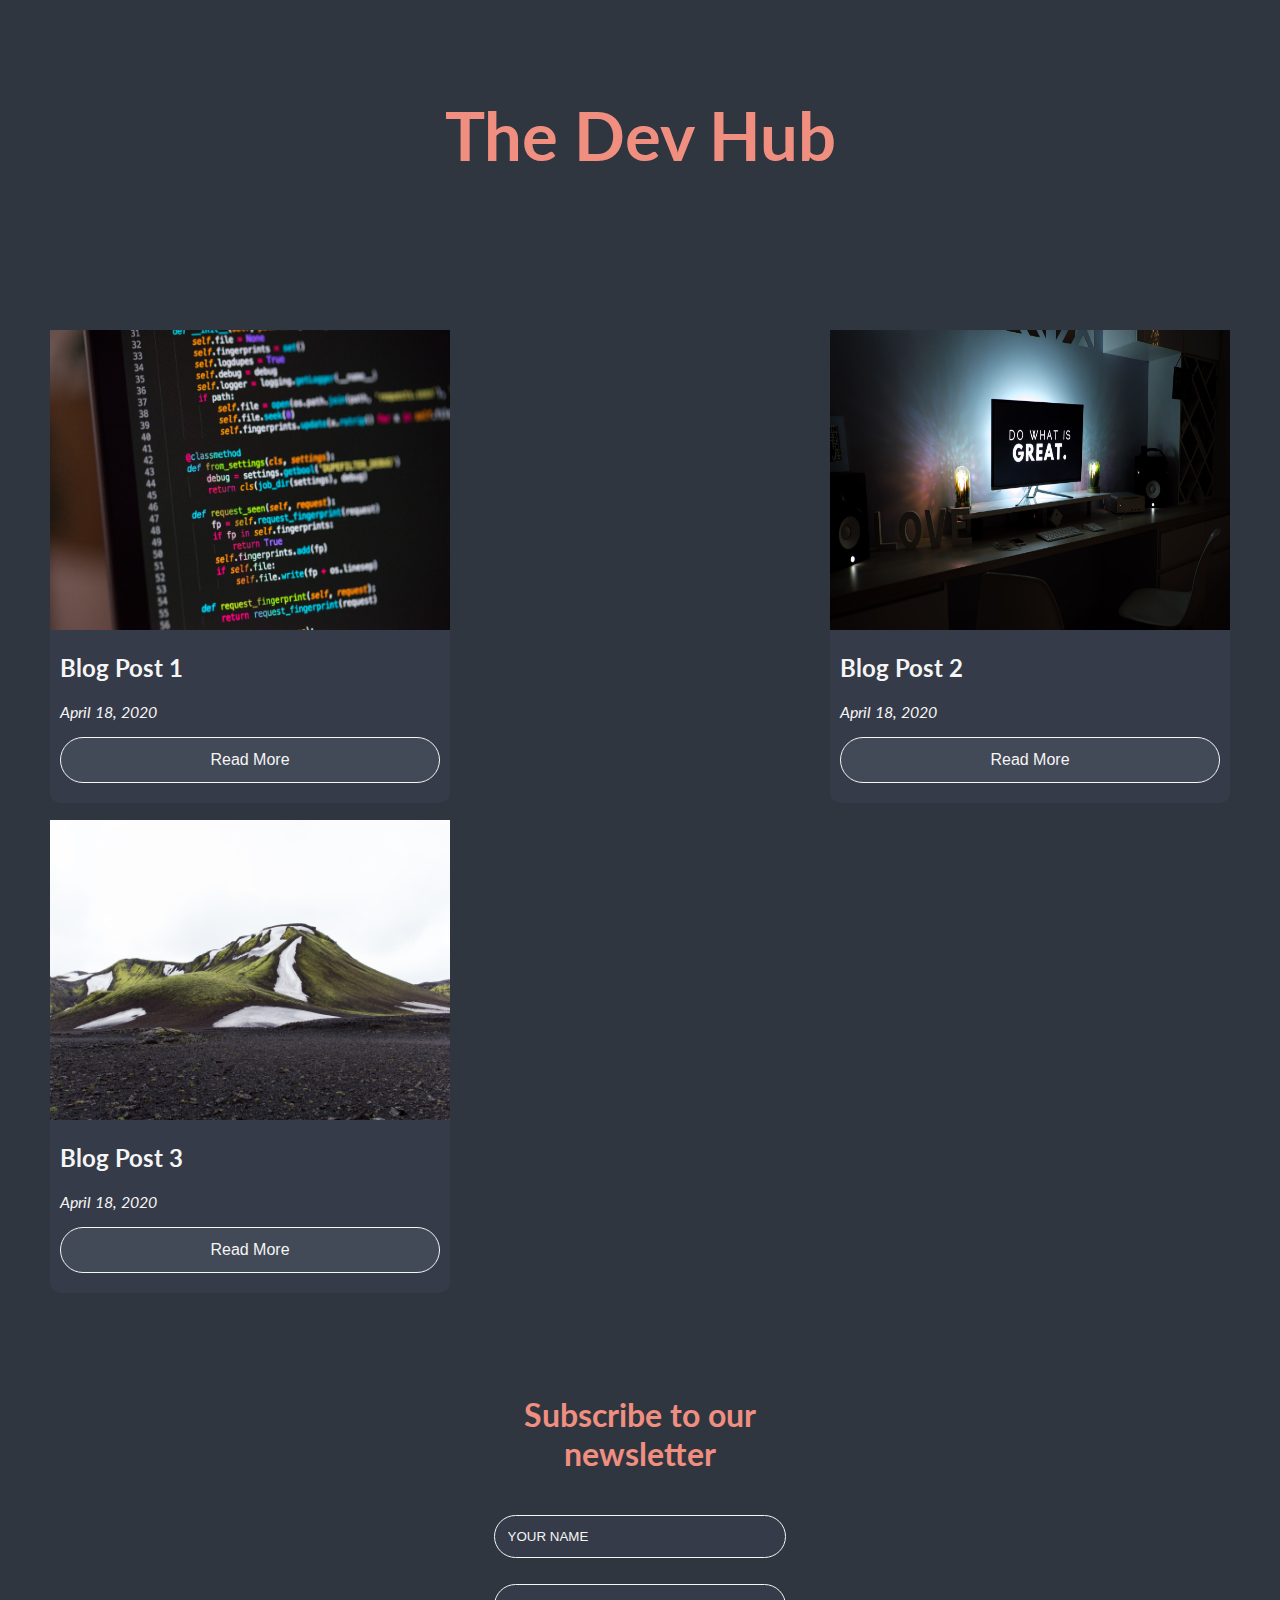
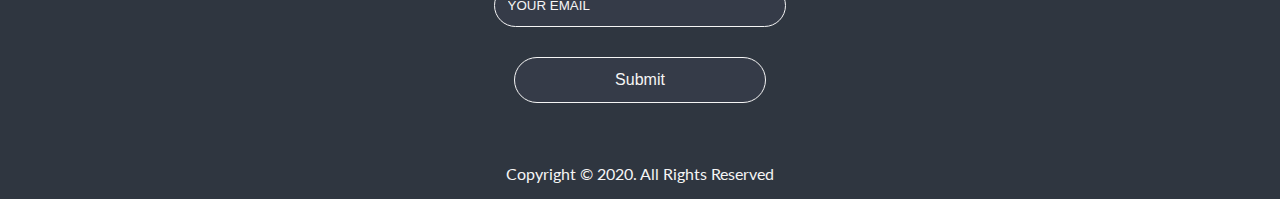
<file: index.html>
<!DOCTYPE html>
<html lang="en">
   <head>
      <meta charset="UTF-8">
      <meta name="viewport" content="width=device-width, initial-scale=1.0">
      <link rel="stylesheet" href="./css/main.css">
      <title>Custom Blog Website</title>
   </head>
   <body>
      <div class="blog-header">
         <h1>The Dev Hub</h1>
      </div>
      <div class="blog-post-section">
         <div class="blog-post">
            <div class="blog-post-description">
               <img src="./images/chris-ried-ieic5Tq8YMk-unsplash.jpg" alt="An example of code" class="blog-description-img">
               <div class="blog-description-date">
                  <h2 class="blog-title">Blog Post 1</h2>
                  <p class="blog-date"><i>April 18, 2020</i></p>
                  <a href="./blog-post.html"><button>Read More</button></a>
               </div>
            </div>
         </div>
         <div class="blog-post">
            <div class="blog-post-description">
               <img src="./images/martin-shreder-5Xwaj9gaR0g-unsplash.jpg" alt="A computer on desk" class="blog-description-img">
               <div class="blog-description-date">
                  <h2 class="blog-title">Blog Post 2</h2>
                  <p class="blog-date"><i>April 18, 2020</i></p>
                  <a href="./blog-post-2.html"><button>Read More</button></a>
               </div>
            </div>
         </div>
         <div class="blog-post">
            <div class="blog-post-description">
               <img src="./images/alex-talmon-UFskvng2OMU-unsplash.jpg" alt="A mountain in Iceland" class="blog-description-img">
               <div class="blog-description-date">
                  <h2 class="blog-title">Blog Post 3</h2>
                  <p class="blog-date"><i>April 18, 2020</i></p>
                  <a href="./blog-post-3.html"><button>Read More</button></a>
               </div>
            </div>
         </div>
      </div>
      </div>
      <div class="subscribe-form">
         <h3>Subscribe to our newsletter</h3>
         <form id="subcribe-form">
            <div class="row">
               <div class="col-75">
                  <input type="text" id="email" name="name" placeholder="Your name">
               </div>
            </div>
            <div class="row">
               <div class="col-75">
                  <input type="text" id="email" name="email" placeholder="Your email">
               </div>
            </div>
         </form>
         <div class="buttons">
            <button type="submit" form="subcribe-form" value="Submit" class="blog-buttons">Submit</button>
         </div>
      </div>
      <footer>
         <p>Copyright © 2020. All Rights Reserved</p>
      </footer>
   </body>
</html>
</file>
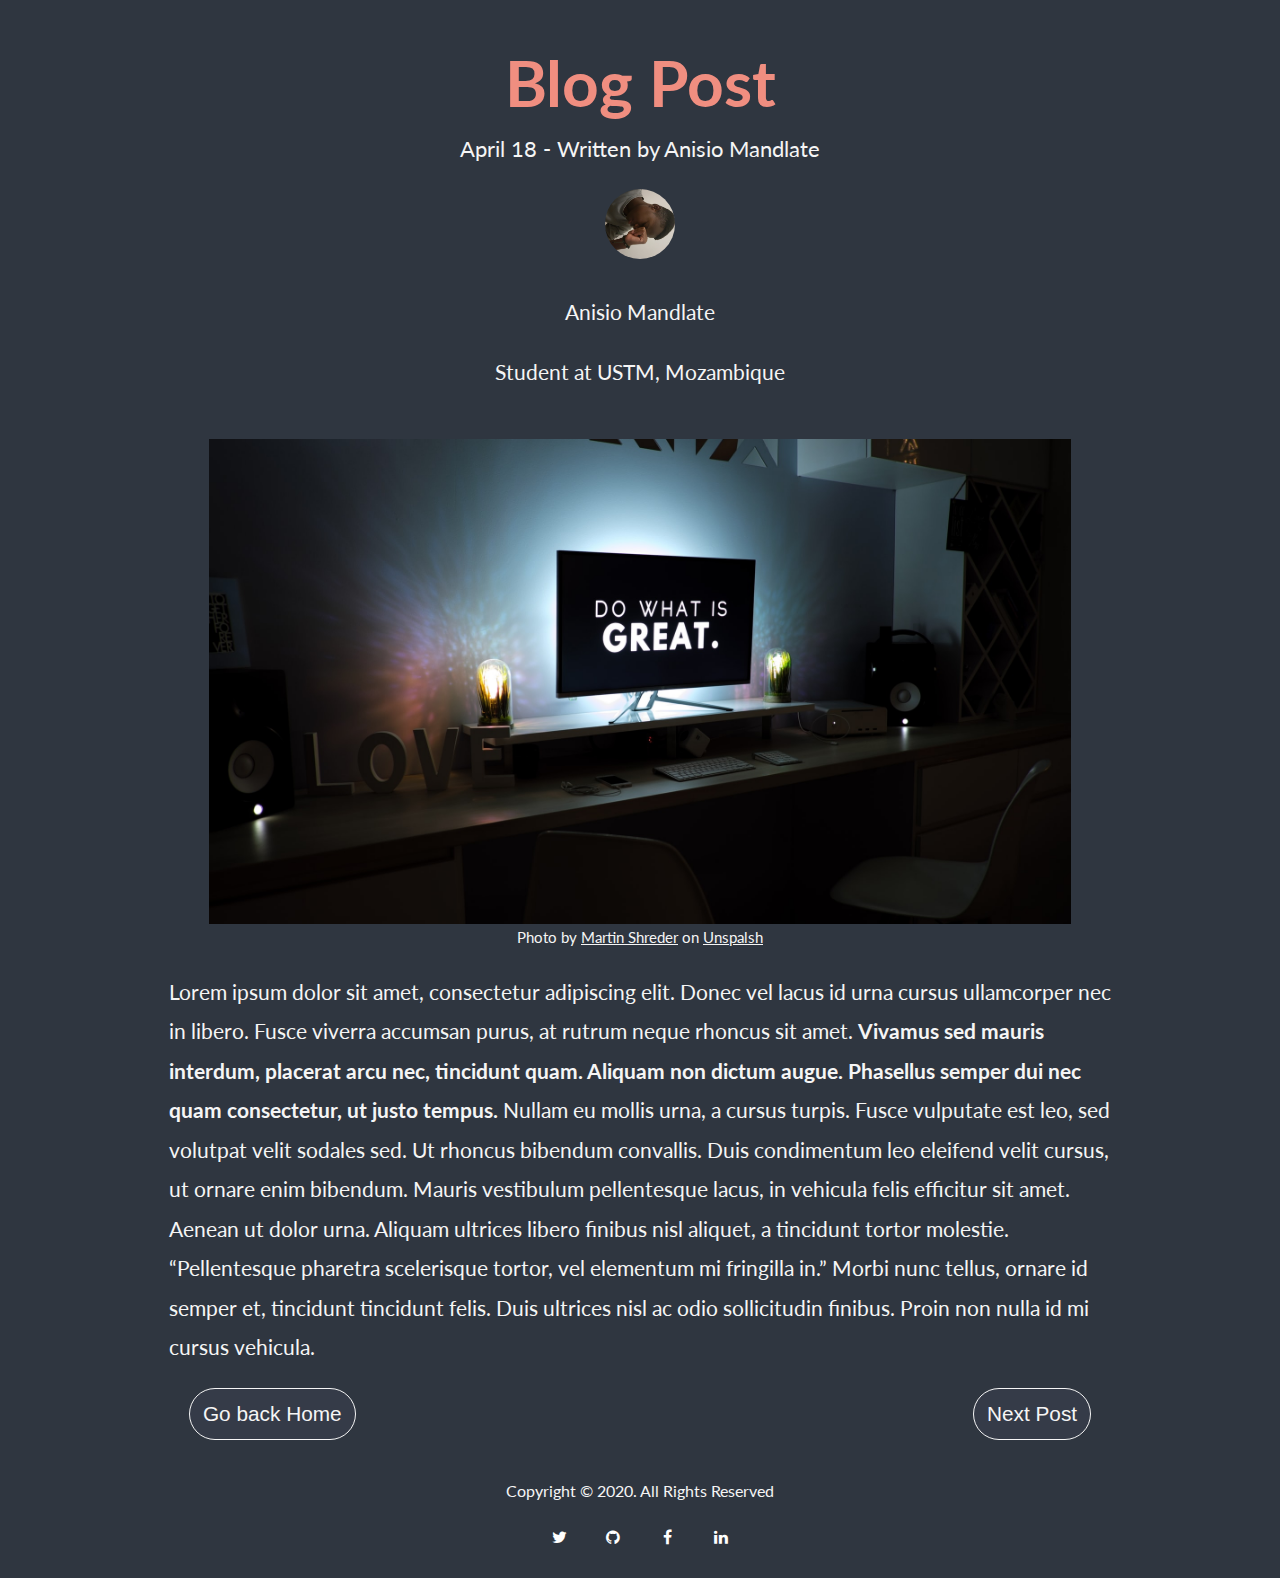
<file: blog-post-2.html>
<!DOCTYPE html>
<html lang="en">
   <head>
      <meta charset="UTF-8">
      <meta name="viewport" content="width=device-width, initial-scale=1.0">
      <link rel="stylesheet" href="./css/blog.css">
      <link rel="stylesheet" href="https://cdnjs.cloudflare.com/ajax/libs/font-awesome/4.7.0/css/font-awesome.min.css">
      <title>Blog Post</title>
   </head>
   <body>
      <div class="blog-post-header">
         <h1 class="blog-title">Blog Post</h1>
         <p class="blog-author">April 18 - Written by Anisio Mandlate</p>
      </div>
      <div class="blog-content">
         <div class="author-info">
            <img src="./images/20171121_215755.jpg" alt="Author Profile Photo" class="author-photo">
            <p>Anisio Mandlate</p>
            <p>Student at USTM, Mozambique</p>
         </div>
         <div class="blog-post-image">
            <figure >
               <img src="./images/martin-shreder-5Xwaj9gaR0g-unsplash.jpg" alt="A computer on desk" class="blog-img">
               <figcaption class="blog-post-img-caption">Photo by <u>Martin Shreder</u> on <u>Unspalsh</u></figcaption>
            </figure>
         </div>
         <p>
            Lorem ipsum dolor sit amet, consectetur adipiscing elit. Donec vel lacus id urna cursus ullamcorper nec in libero. Fusce viverra accumsan purus, at rutrum neque rhoncus sit amet.
            <b>Vivamus sed mauris interdum, placerat arcu nec, tincidunt quam. Aliquam non dictum augue. Phasellus semper dui nec quam consectetur, ut justo tempus.</b> Nullam eu mollis urna, a cursus turpis. Fusce vulputate est leo, sed volutpat 
            velit sodales sed. Ut rhoncus bibendum convallis. Duis condimentum leo eleifend velit cursus, ut ornare enim bibendum. Mauris vestibulum pellentesque lacus, in vehicula felis efficitur sit amet. Aenean ut dolor urna. Aliquam ultrices libero finibus nisl aliquet, a tincidunt tortor molestie. 
            <q>Pellentesque pharetra scelerisque tortor, vel elementum mi fringilla in.</q> Morbi nunc tellus, ornare id semper et, tincidunt tincidunt felis. Duis ultrices nisl ac odio sollicitudin finibus. Proin non nulla id mi cursus vehicula.
         </p>
         <div class="buttons">
            <a href="./index.html">
            <button class="blog-buttons">Go back Home</button>
            </a>
            <a href="./blog-post-3.html">
            <button class="blog-buttons">Next Post</button>
            </a>
         </div>
      </div>
      <footer>
         <p>Copyright © 2020. All Rights Reserved</p>
         <a href="https://twitter.com/anisiomandlate"><i class="fa fa-twitter"></i></a>
         <a href="https://github.com/AnisioMandlate"><i class="fa fa-github"></i></a>
         <a href="https://facebook.com/anisio.mandlate"><i class="fa fa-facebook"></i></a>
         <a href="https://linkedin.com/in/anisiomandlate/"><i class="fa fa-linkedin"></i></a>
      </footer>
   </body>
</html>
</file>
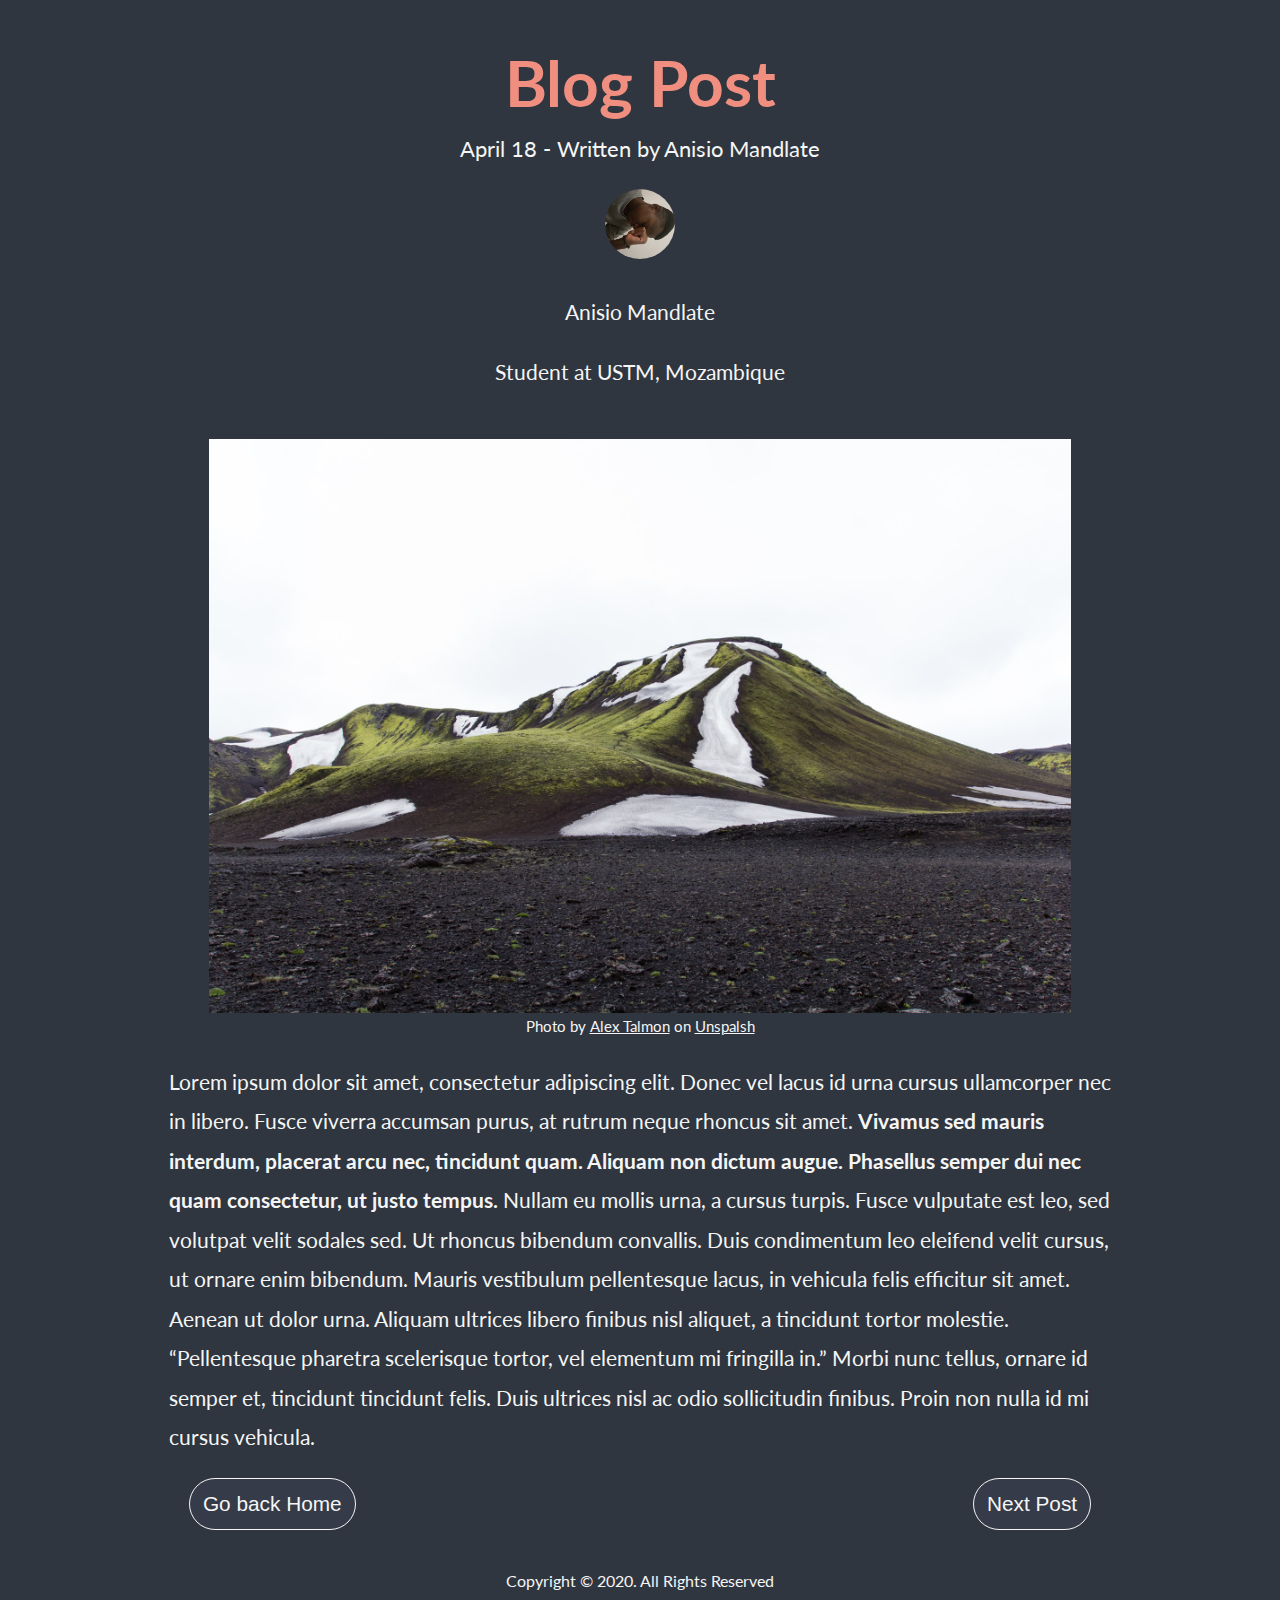
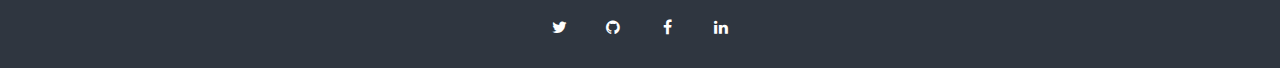
<file: blog-post-3.html>
<!DOCTYPE html>
<html lang="en">
   <head>
      <meta charset="UTF-8">
      <meta name="viewport" content="width=device-width, initial-scale=1.0">
      <link rel="stylesheet" href="./css/blog.css">
      <link rel="stylesheet" href="https://cdnjs.cloudflare.com/ajax/libs/font-awesome/4.7.0/css/font-awesome.min.css">
      <title>Blog Post</title>
   </head>
   <body>
      <div class="blog-post-header">
         <h1 class="blog-title">Blog Post</h1>
         <p class="blog-author">April 18 - Written by Anisio Mandlate</p>
      </div>
      <div class="blog-content">
         <div class="author-info">
            <img src="./images/20171121_215755.jpg" alt="Author Profile Photo" class="author-photo">
            <p>Anisio Mandlate</p>
            <p>Student at USTM, Mozambique</p>
         </div>
         <div class="blog-post-image">
            <figure >
               <img src="./images/alex-talmon-UFskvng2OMU-unsplash.jpg" alt="A mountain in Iceland" class="blog-img">
               <figcaption class="blog-post-img-caption">Photo by <u>Alex Talmon</u> on <u>Unspalsh</u></figcaption>
            </figure>
         </div>
         <p>
            Lorem ipsum dolor sit amet, consectetur adipiscing elit. Donec vel lacus id urna cursus ullamcorper nec in libero. Fusce viverra accumsan purus, at rutrum neque rhoncus sit amet.
            <b>Vivamus sed mauris interdum, placerat arcu nec, tincidunt quam. Aliquam non dictum augue. Phasellus semper dui nec quam consectetur, ut justo tempus.</b> Nullam eu mollis urna, a cursus turpis. Fusce vulputate est leo, sed volutpat 
            velit sodales sed. Ut rhoncus bibendum convallis. Duis condimentum leo eleifend velit cursus, ut ornare enim bibendum. Mauris vestibulum pellentesque lacus, in vehicula felis efficitur sit amet. Aenean ut dolor urna. Aliquam ultrices libero finibus nisl aliquet, a tincidunt tortor molestie. 
            <q>Pellentesque pharetra scelerisque tortor, vel elementum mi fringilla in.</q> Morbi nunc tellus, ornare id semper et, tincidunt tincidunt felis. Duis ultrices nisl ac odio sollicitudin finibus. Proin non nulla id mi cursus vehicula.
         </p>
         <div class="buttons">
            <a href="./index.html">
            <button class="blog-buttons">Go back Home</button>
            </a>
            <a href="./blog-post.html">
            <button class="blog-buttons">Next Post</button>
            </a>
         </div>
      </div>
      <footer>
         <p>Copyright © 2020. All Rights Reserved</p>
         <a href="https://twitter.com/anisiomandlate"><i class="fa fa-twitter"></i></a>
         <a href="https://github.com/AnisioMandlate"><i class="fa fa-github"></i></a>
         <a href="https://facebook.com/anisio.mandlate"><i class="fa fa-facebook"></i></a>
         <a href="https://linkedin.com/in/anisiomandlate/"><i class="fa fa-linkedin"></i></a>
      </footer>
   </body>
</html>
</file>
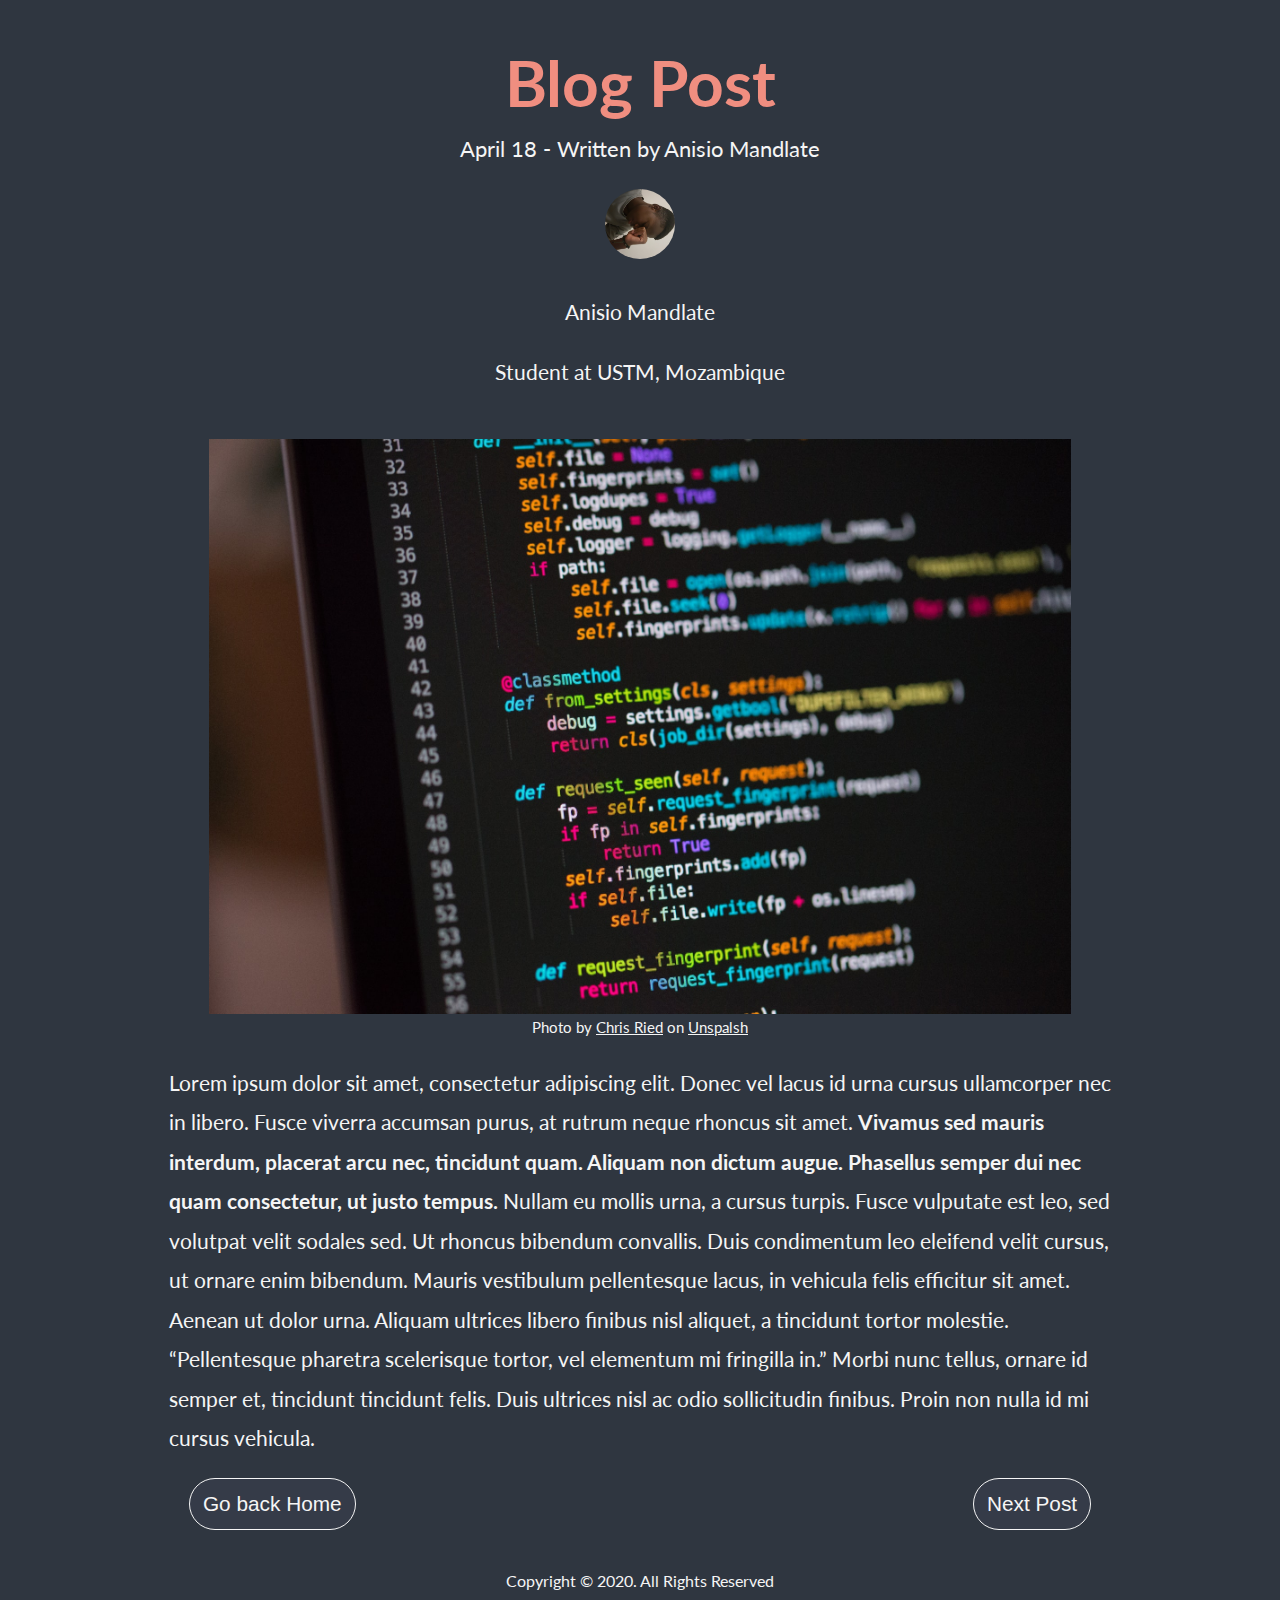
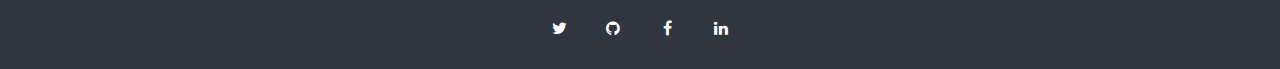
<file: blog-post.html>
<!DOCTYPE html>
<html lang="en">
   <head>
      <meta charset="UTF-8">
      <meta name="viewport" content="width=device-width, initial-scale=1.0">
      <link rel="stylesheet" href="./css/blog.css">
      <link rel="stylesheet" href="https://cdnjs.cloudflare.com/ajax/libs/font-awesome/4.7.0/css/font-awesome.min.css">
      <title>Blog Post</title>
   </head>
   <body>
      <div class="blog-post-header">
         <h1 class="blog-title">Blog Post</h1>
         <p class="blog-author">April 18 - Written by Anisio Mandlate</p>
      </div>
      <div class="blog-content">
         <div class="author-info">
            <img src="./images/20171121_215755.jpg" alt="Author Profile Photo" class="author-photo">
            <p>Anisio Mandlate</p>
            <p>Student at USTM, Mozambique</p>
         </div>
         <div class="blog-post-image">
            <figure >
               <img src="./images/chris-ried-ieic5Tq8YMk-unsplash.jpg" alt="An example of code" class="blog-img">
               <figcaption class="blog-post-img-caption">Photo by <u>Chris Ried</u> on <u>Unspalsh</u></figcaption>
            </figure>
         </div>
         <p>
            Lorem ipsum dolor sit amet, consectetur adipiscing elit. Donec vel lacus id urna cursus ullamcorper nec in libero. Fusce viverra accumsan purus, at rutrum neque rhoncus sit amet.
            <b>Vivamus sed mauris interdum, placerat arcu nec, tincidunt quam. Aliquam non dictum augue. Phasellus semper dui nec quam consectetur, ut justo tempus.</b> Nullam eu mollis urna, a cursus turpis. Fusce vulputate est leo, sed volutpat 
            velit sodales sed. Ut rhoncus bibendum convallis. Duis condimentum leo eleifend velit cursus, ut ornare enim bibendum. Mauris vestibulum pellentesque lacus, in vehicula felis efficitur sit amet. Aenean ut dolor urna. Aliquam ultrices libero finibus nisl aliquet, a tincidunt tortor molestie. 
            <q>Pellentesque pharetra scelerisque tortor, vel elementum mi fringilla in.</q> Morbi nunc tellus, ornare id semper et, tincidunt tincidunt felis. Duis ultrices nisl ac odio sollicitudin finibus. Proin non nulla id mi cursus vehicula.
         </p>
         <div class="buttons">
            <a href="./index.html">
            <button class="blog-buttons">Go back Home</button>
            </a>
            <a href="./blog-post-2.html">
            <button class="blog-buttons">Next Post</button>
            </a>
         </div>
      </div>
      <footer>
         <p>Copyright © 2020. All Rights Reserved</p>
         <a href="https://twitter.com/anisiomandlate"><i class="fa fa-twitter"></i></a>
         <a href="https://github.com/AnisioMandlate"><i class="fa fa-github"></i></a>
         <a href="https://facebook.com/anisio.mandlate"><i class="fa fa-facebook"></i></a>
         <a href="https://linkedin.com/in/anisiomandlate/"><i class="fa fa-linkedin"></i></a>
      </footer>
   </body>
</html>
</file>
<file: css/main.css>
@import url('https://fonts.googleapis.com/css2?family=Lato:wght@300&family=Montserrat:wght@300&family=Roboto:wght@300&display=swap');
@import "media-queries.css";
@import "buttons.css";
@import "form.css";
@import "social-media.css";

*,
*::after,
*::before {
    box-sizing: border-box;
}

body {
    padding: 0;
    margin: 0;
    font-family: "Lato", "sans-serif", "Roboto";
    background-color: #2f3640;
}

.blog-header { 
    min-height: 30vh;
    display: flex;
    justify-content: center;
    align-items: center;
    font-size: 2.1em;
    color: #f08e80;
}

a {
    text-decoration: none;
    color: #f5f5f5;

}

.blog-post {
    margin-bottom: 15px;
    padding-bottom: 20px;
    transition: 0.3s;
    border-radius: 10px;
    justify-content: center;
    background-color: #353b48;
}

.blog-post:hover {
    box-shadow: 0 8px 16px 0 rgba(0, 0, 0, 0.89);
}

.blog-description-date{
    display: block;
    margin: auto 10px;
}

.blog-description-img {
    width: 100%;
    height: 300px;
}

footer {
    align-content: center;
    justify-content: center;
    color: #f5f5f5;
    text-align: center;
}
</file>
<file: css/blog.css>
@import url('https://fonts.googleapis.com/css2?family=Lato:wght@300&family=Montserrat:wght@300&family=Roboto:wght@300&display=swap');
@import "media-queries.css";
@import "buttons.css";
@import "social-media.css";

*,
*::after,
*::before {
    box-sizing: border-box;
}

body {
    padding: 0;
    margin: 4vw 4vw 2vw;
    font-family: "Lato", "sans-serif", "Roboto";
    background-color: #2f3640;
    color: whitesmoke;
    line-height: 1.9;
}

.blog-post-header { 
    display: block;
    font-size: 2em;
    text-align: center;
    line-height: 1;
}

.blog-title {
    margin-bottom: 0;
}

.blog-author {
    font-size: 0.7em;
}

.blog-title {
    color: #f08e80;
    text-align: center;
}

.author-info {
    display: block;
    text-align: center;
    margin-bottom: 5%;
}

.author-photo {
    border-radius: 50px;
    width: 70px;
    height: 70px;
    transform: rotate(90deg);
}

.blog-content {
    display: block;
    font-size: 1.3em;
    margin:  0 10%;
    padding: 7px 0 20px;
}

.blog-post-image {
    display: block;
    margin: 0 auto;
    width: 100%;
    text-align: center;
}

.blog-post-img-caption {
    font-size: 0.7em;
}

footer {
    align-content: center;
    justify-content: center;
    color: #f5f5f5;
    text-align: center;
}
</file>
